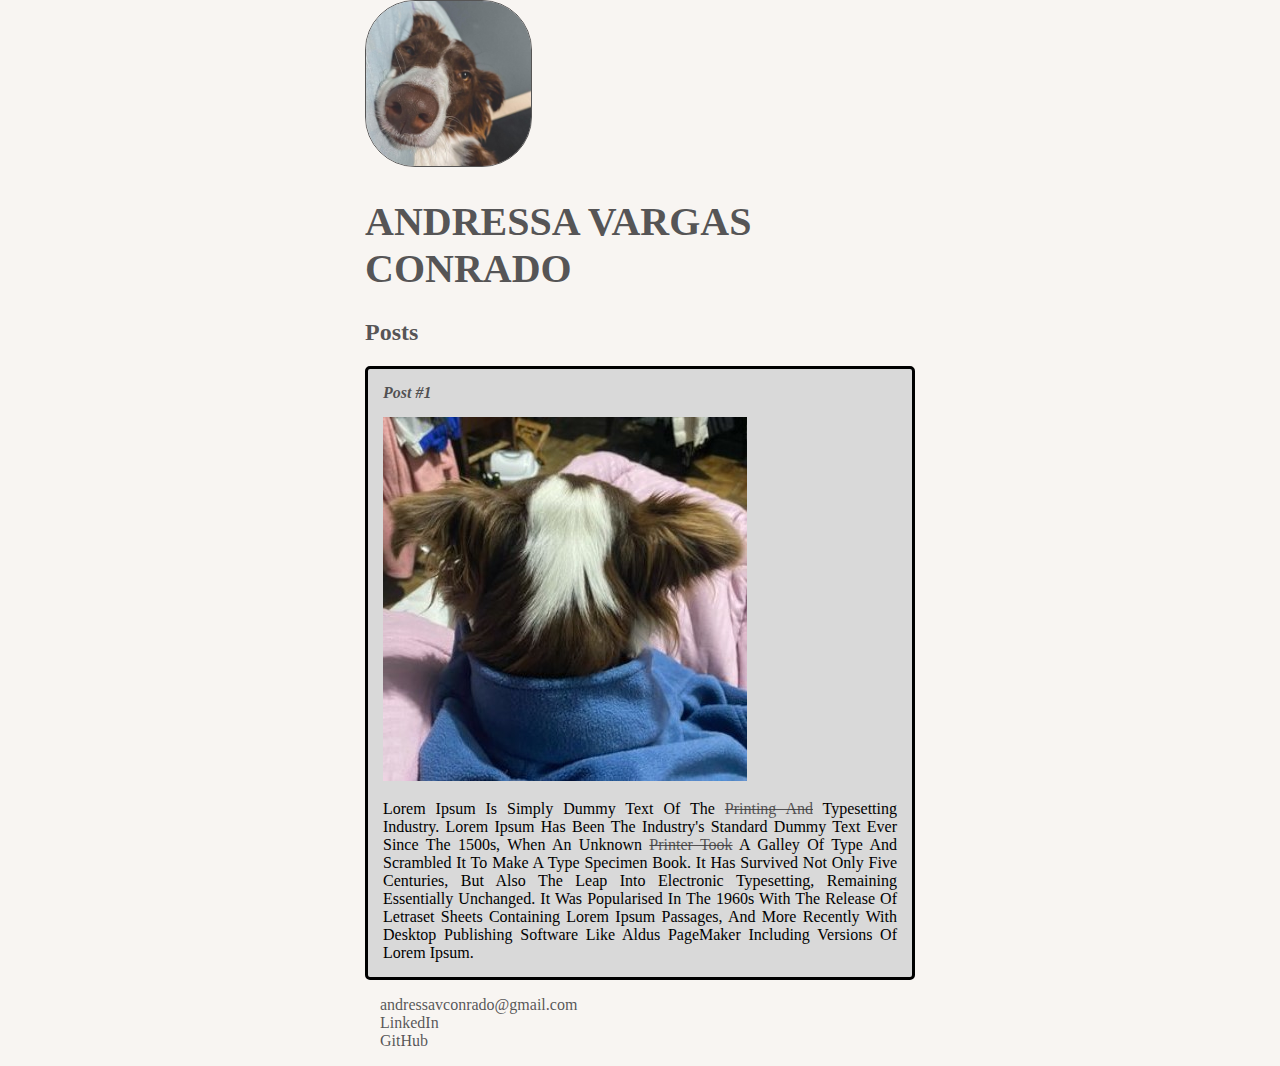
<file: MÓDULO II - HTML CSS3/visual studio code/HTML CSS3 TQI BOOT/index.html>
<!DOCTYPE html>
<html>
    <head>
        <meta charset="utf-8">
        <title>Andressa Vargas Conrado</title>
        <link rel="stylesheet" href="style.css">
    </head>
    <body>
        <header>
            <img src="marri.jpg" alt="Rice a maluca" class="photo">
            <h1 id="title">Andressa Vargas Conrado</h1>
        </header>
        <section>
            <header>
                <h2 class="subtitle">Posts</h2>
            </header>
            <article class="post">
                <header>
                    <h3 class="post_title">Post #1</h3>
                    <img src="ré.jpg"alt="maluca sincera" class="post_image">
                </header>
                <p class="post_content">
                    Lorem Ipsum is simply dummy text of the <a href="https://www.lipsum.com/"target="_blank">printing and</a> typesetting industry.
                    Lorem Ipsum has been the industry's standard dummy text ever since the 1500s,
                    when an unknown <a href="mailto:andressavconrado@gmail.com">printer took</a> a galley of type and scrambled it to make a type
                    specimen book. It has survived not only five centuries, but also the leap into
                    electronic typesetting, remaining essentially unchanged. It was popularised in 
                    the 1960s with the release of Letraset sheets containing Lorem Ipsum passages, 
                    and more recently with desktop publishing software like Aldus PageMaker including 
                    versions of Lorem Ipsum.
                </p>
            </article>
        </section>
        <footer>
            <ul class="contacts_list">
                <li>
                <a href="mailto:andressavconrado@gmail.com">andressavconrado@gmail.com</a>
                </li>
                <li>
                    <a href="https://www.linkedin.com/in/andressa-vargas-conrado-640663169/" target="_blank">LinkedIn</a>
                </li>
                <li>
                   <a href="https://github.com/Andressavcon" target="_blank">GitHub</a> 
                </li>
            </ul>
        </footer>
    </body>
</html>
</file>
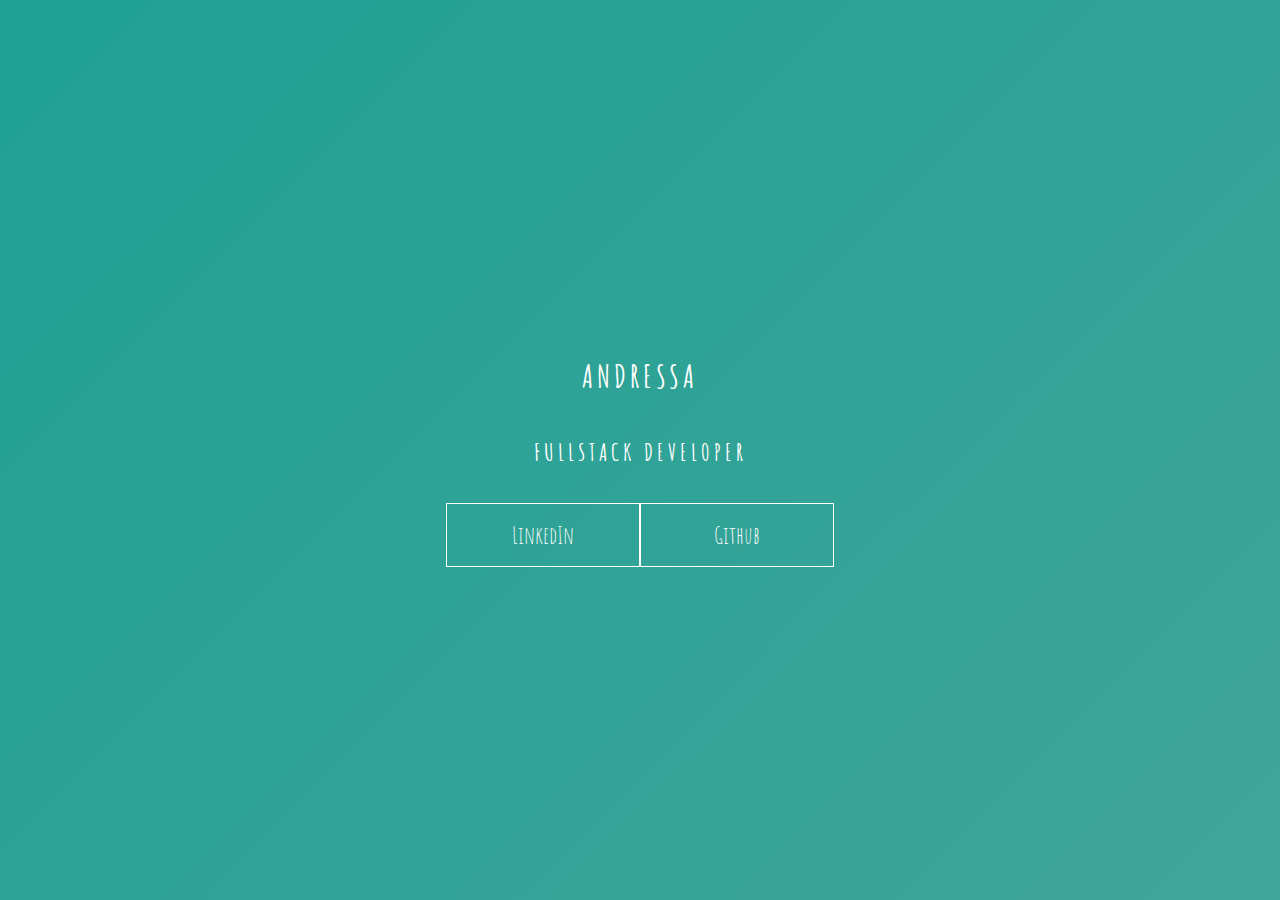
<file: MÓDULO II - HTML CSS3/visual studio code/KEYFRAMES_1/index.html>
<!DOCTYPE html>
<html lang="en">
<head>
    <meta charset="UTF-8">
    <meta name="viewport" content="width=device-width, initial-scale=1.0">
    <link rel="stylesheet" href="style.css">
    <title>Document</title>
</head>
<body>
    <main class="wrapper">
        <h1>Andressa</h1>
        <h2>Fullstack Developer</h2>
        <div class="social-media">
            <a href="#">LinkedIn</a>
            <a href="#">Github</a>
        </div>
    </main>        
</body>
</html>
</file>
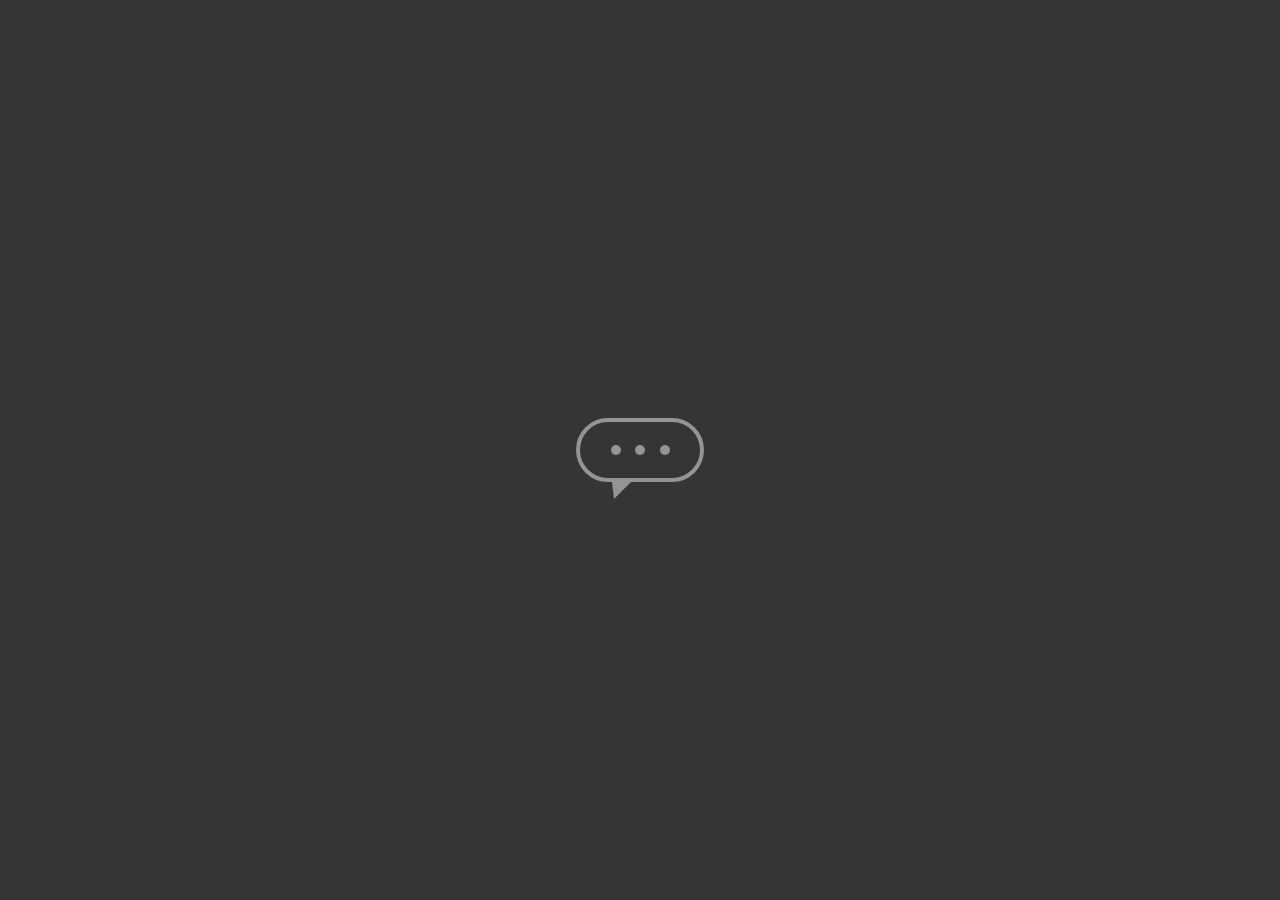
<file: MÓDULO II - HTML CSS3/visual studio code/KEYFRAMES_2/index.html>
<!DOCTYPE html>
<html lang="en">
<head>
    <meta charset="UTF-8">
    <meta name="viewport" content="width=device-width, initial-scale=1.0">
    <link rel="stylesheet" href="style.css">
    <title>Document</title>
</head>
<body>
    <main class="wrapper">
        <div class="chatbot">
            <div class="chatbot__loading"></div>
            <div class="chatbot__loading"></div>
            <div class="chatbot__loading"></div>
        </div>
    </main>   
</body>
</html>
</file>
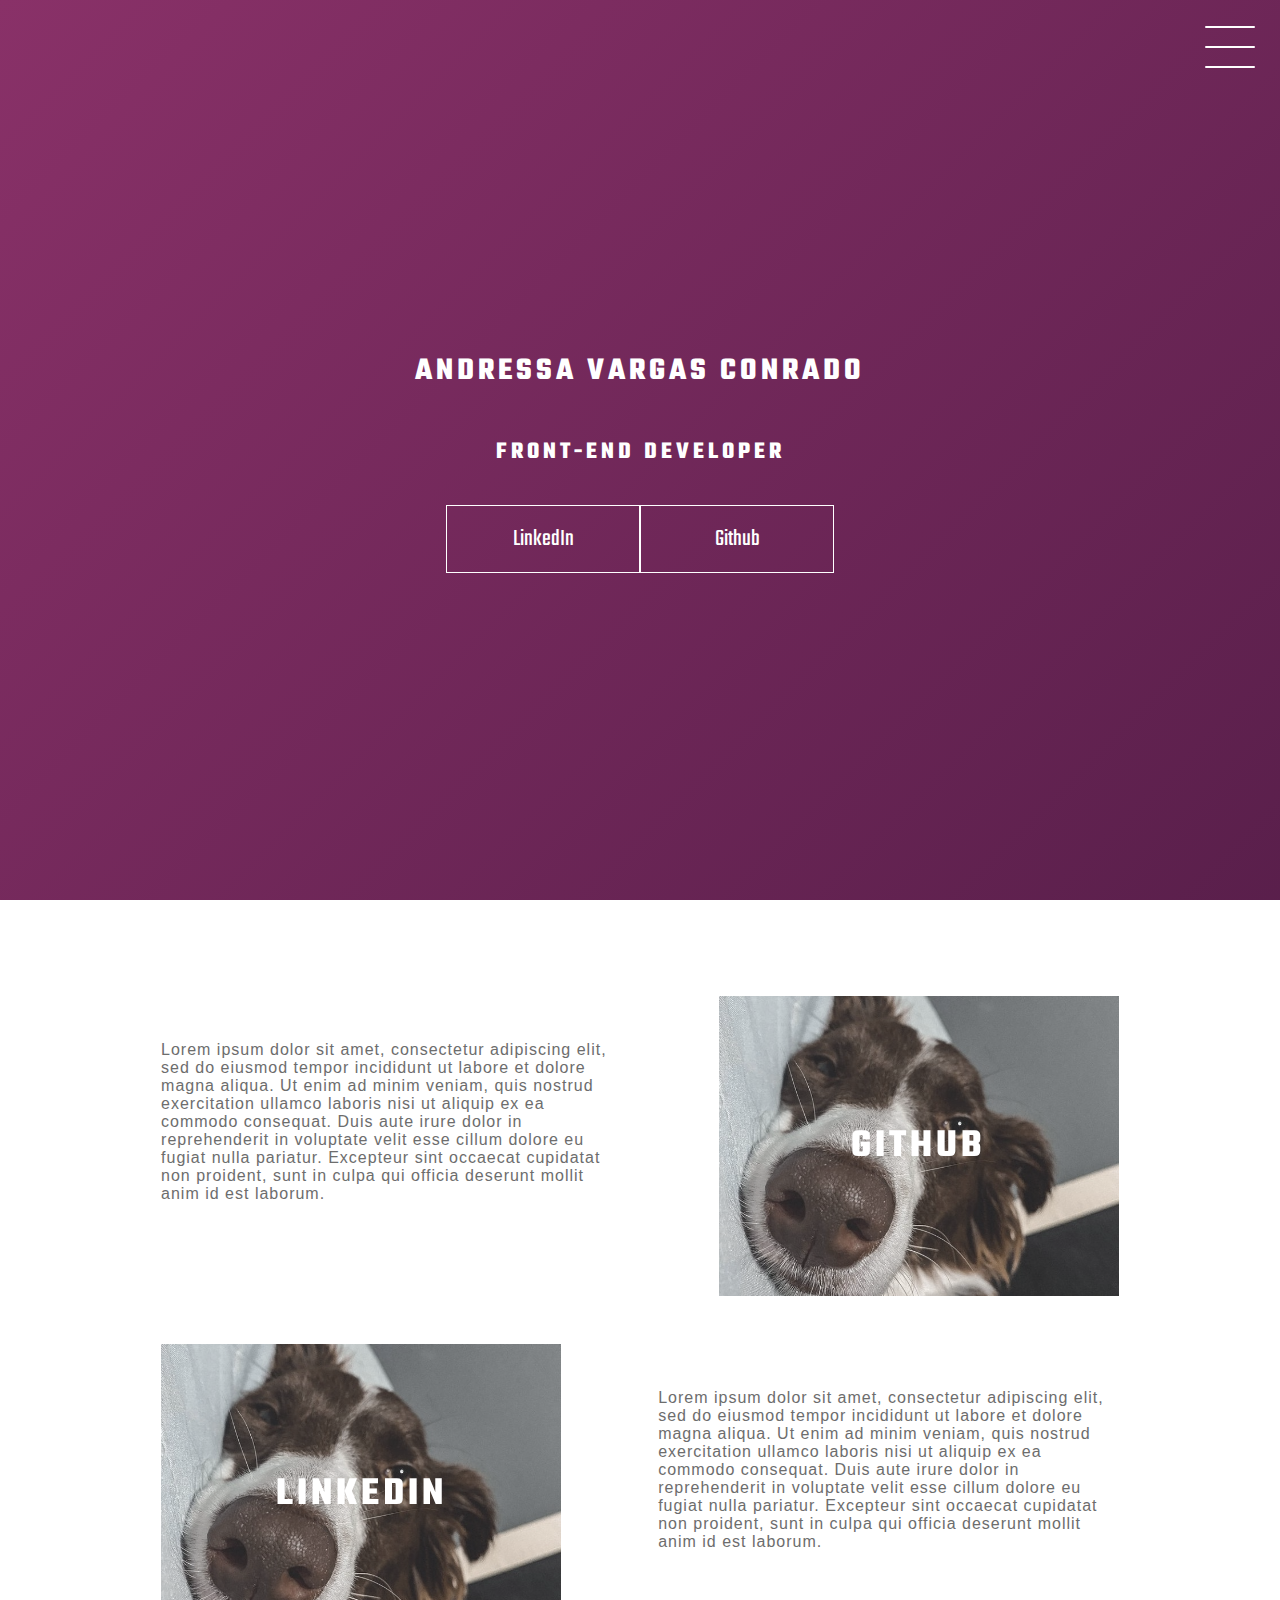
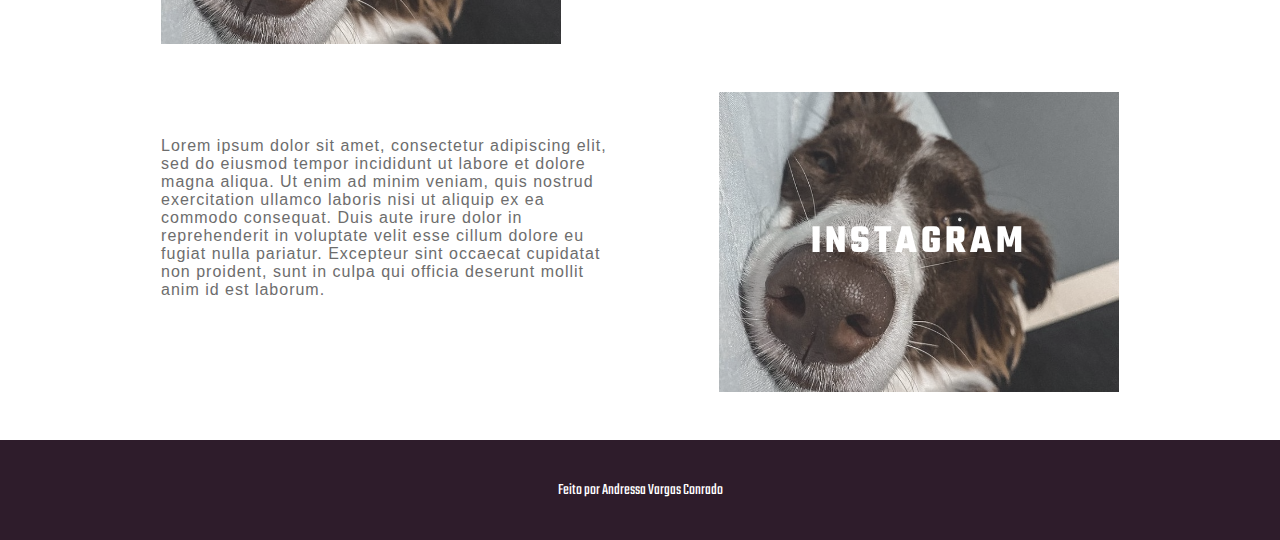
<file: MÓDULO II - HTML CSS3/visual studio code/PROJETO FINAL/index.html>
<!DOCTYPE html>
<html lang="en">
<head>
    <meta charset="UTF-8">
    <meta name="viewport" content="width=device-width, initial-scale=1.0">
    <link rel="stylesheet" href="style.css">
    <title>Document</title>
</head>
<body>
    <header class="header-wrapper">
        <div class="header">
            <div class="checkbox-container">
                <div class="checkbox-wrapper">
                    <input type="checkbox" id="toggle">
                    <label class="checkbox" for="toggle">
                        <div class="trace"></div>
                        <div class="trace"></div>
                        <div class="trace"></div>
                    </label>
                    <div class="menu"></div>
                    <nav class="menu-items">
                        <ul>
                            <li>
                                <a href="#">Home</a>
                            </li>
                            <li>
                                <a href="#">Sobre</a>
                            </li>
                            <li>
                                <a href="#">Projetos</a>
                            </li>
                        </ul>
                    </nav>
                </div> 
            </div>
        </div>
        <h1>Andressa Vargas Conrado</h1>
        <h2>Front-end Developer</h2>
        <div class="social-media">
            <a href="#">LinkedIn</a>
            <a href="#">Github</a>
        </div>
    </header>  
    <main class="container">
        <div class="card-container">
            <div class="card-text">
                Lorem ipsum dolor sit amet, consectetur adipiscing elit, sed do eiusmod tempor incididunt ut labore et dolore magna aliqua. Ut enim ad minim veniam, quis nostrud exercitation ullamco laboris nisi ut aliquip ex ea commodo consequat. Duis aute irure dolor in reprehenderit in voluptate velit esse cillum dolore eu fugiat nulla pariatur.
                Excepteur sint occaecat cupidatat non proident, sunt in culpa qui officia deserunt mollit anim id est laborum.
            </div>
            <div class="card">
                <div class="card-wrapper">
                    <h2>Github</h2>
                    <p>Veja meus projetos</p>
                </div>
            </div>
        </div>
        <div class="card-container">        
            <div class="card">
                <div class="card-wrapper">
                    <h2>LinkedIn</h2>
                    <p>Acompanhe minha carreira!</p>
                </div>
            </div>
            <div class="card-text">
                Lorem ipsum dolor sit amet, consectetur adipiscing elit, sed do eiusmod tempor incididunt ut labore et dolore magna aliqua. Ut enim ad minim veniam, quis nostrud exercitation ullamco laboris nisi ut aliquip ex ea commodo consequat. Duis aute irure dolor in reprehenderit in voluptate velit esse cillum dolore eu fugiat nulla pariatur.
                Excepteur sint occaecat cupidatat non proident, sunt in culpa qui officia deserunt mollit anim id est laborum.
            </div>
        </div>
        <div class="card-container">
            <div class="card-text">
                Lorem ipsum dolor sit amet, consectetur adipiscing elit, sed do eiusmod tempor incididunt ut labore et dolore magna aliqua. Ut enim ad minim veniam, quis nostrud exercitation ullamco laboris nisi ut aliquip ex ea commodo consequat. Duis aute irure dolor in reprehenderit in voluptate velit esse cillum dolore eu fugiat nulla pariatur.
                Excepteur sint occaecat cupidatat non proident, sunt in culpa qui officia deserunt mollit anim id est laborum.
            </div>
            <div class="card">
                <div class="card-wrapper">
                    <h2>Instagram</h2>
                    <p>Ou mais do meu dia-a-dia</p>
                </div>
            </div>
        </div>
    </main>
    <footer class="footer">
        Feito por Andressa Vargas Conrado
    </footer>
</body>
</html>
</file>
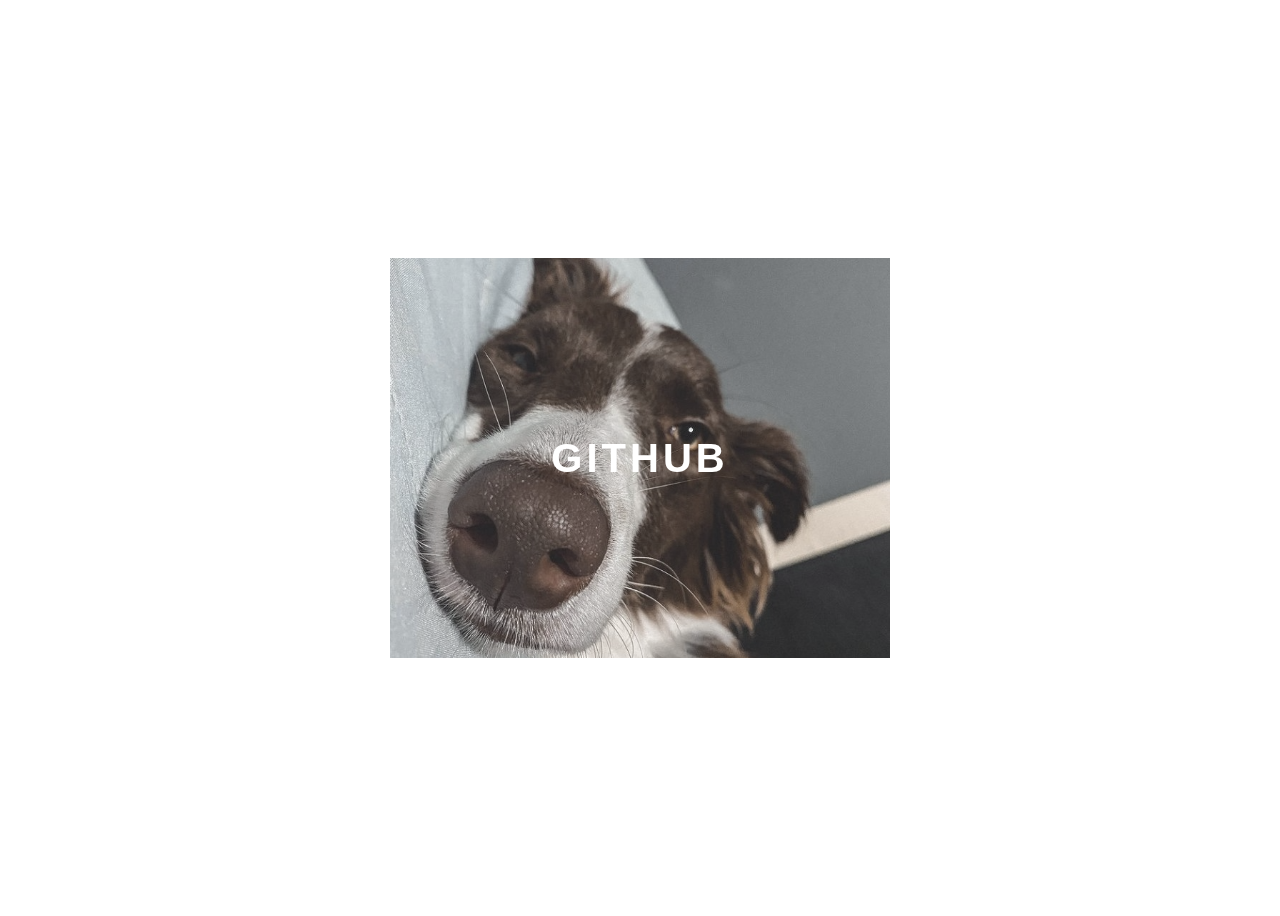
<file: MÓDULO II - HTML CSS3/visual studio code/TRANSITIONS/index.html>
<!DOCTYPE html>
<html lang="en">
    <head>
        <meta charset="UTF-8">
        <meta name="viewport" content="width=device-width, initial-scale=1.0">
        <link rel="stylesheet" href="style.css">
        <title>Docunent</title>
    </head>
    <body>
        <div class="container">
            <div class="card">
                <div class="card-wrapper">
                    <h2>Github</h2>
                    <p>Veja meus projetos!</p>
                </div>
            </div>
        </div>
    </body>
</html>
</file>
<file: MÓDULO II - HTML CSS3/visual studio code/HTML CSS3 TQI BOOT/style.css>
body{
    background-color: rgb(248, 245, 242);
    font-family: Verdana;
    max-width: 550px;
    margin: auto;
}

.photo{
    border: 1px solid rgba(57, 56, 58, 0.852);
    border-radius: 50px;
    width: 30%;
}


#title, .subtitle, .post_title{
    color: rgba(57, 56, 58, 0.852);
}

#title {
    font-size: 40px;
    text-transform: uppercase;
}

a{
    text-decoration: line-through;
    color: rgba(57, 56, 58, 0.852);
}

.post_title {
    font-size: 16px;
    font-style: italic;
    margin: 0;
    margin-bottom: 15px;
}


.post{
    background-color: rgb(217, 217, 217);
    padding: 15px; 
    border: 3px solid #000;
    margin-bottom: 15px;
    border-radius: 5px;
}

.post_content{
    margin: 0;
    margin-bottom: 15;
    text-transform: capitalize;
    text-align: justify;

}

.post_image{
    margin-bottom: 15px;
}

.contacts_list{
    list-style-type: none;
    padding-left: 15px;
}

.contacts_list li a {
    text-decoration: none;
}
</file>
<file: MÓDULO II - HTML CSS3/visual studio code/KEYFRAMES_1/style.css>
@import url('https://fonts.googleapis.com/css2?family=Amatic+SC&display=swap');

body {
    margin: 0;
    padding: 0;
    color: #ffffff;
    font-family: 'amatic sc', sans-serif;
}

.wrapper {
    height: 100vh;
    width: 100vw;
    background: linear-gradient(-45deg, #5e0878, #085071, #4ca59b, #1fa194);
    background-size: 400% 400%;
    display: flex;
    flex-direction: column;
    justify-content: center;
    align-items: center;
    animation: backgroudTransition 8s ease-in-out infinite;
}

h1 {
    text-transform: uppercase;
    letter-spacing: 4px;
}

h2 {
    text-transform: uppercase;
    letter-spacing: 4px;
}

.social-media {
    margin-top: 1rem;
    display: flex;
}

a {
    text-decoration: none;
    color: #ffffff;
    font-size: 24px;
    padding: 1rem 4rem;
    border: 1px solid #ffffff;
    min-width: 4rem;
    display: flex;
    justify-content: center;
    align-items: center;
    transition: .5s cubic-bezier(0.55, 0.025, 0.675, 0.97);
}

a:hover{
    color: #085078;
    background-color: #ffffff;
}

@keyframes backgroudTransition {
    0% {
        background-position: 0% 80%;
    }
    50% {
        background-position: 80% 100%;
    }
    100% {
        background-position: 0% 90%;
    }
}
</file>
<file: MÓDULO II - HTML CSS3/visual studio code/KEYFRAMES_2/style.css>
body {
    margin: 0;
    padding: 0;
    font-family: sans-serif;
}

.wrapper {
    height: 100vh;
    width: 100vw;
    background-color: rgb(53, 53, 53);
    display: flex;
    justify-content: center;
    align-items: center;
}

.chatbot {
    height: 4rem;
    width: 8rem;
    border-radius: 36px;
    border: 4px solid #949494;
    padding: 0 1rem;
    box-sizing: border-box;
    display: flex;
    justify-content: space-evenly;
    align-items: center;
    position: relative;
    transform: translateY(0);
    animation: chatTranslate 2s ease-in-out infinite;
}

.chatbot::before {
    content: '';
    width: 0;
    height: 0;
    position: absolute;
    bottom: -1.3rem;
    left: 2rem;
    border-left: 2px solid transparent;
    border-right: 17px solid transparent;
    border-top: 17px solid #949494;

}

.chatbot__loading {
    height: 10px;
    width: 10px;
    border-radius: 50%;
    background-color: #949494;
    transform: scale(1);
}

@keyframes chatTranslate {
    0% {
        transform: translateY(0);
    }
    50% {
        transform: translateY(15px);
    }
    100% {
        transform: translateY(0);
    }
}
</file>
<file: MÓDULO II - HTML CSS3/visual studio code/PROJETO FINAL/style.css>
@import url('https://fonts.googleapis.com/css2?family=Teko:wght@500&display=swap');

body {
    padding: 0;
    margin: 0;
    color: #ffffff;
    font-family: 'Teko', sans-serif;
}

/* HEADER */

.header-wrapper {
    height: 100vh;
    width: 100%;
    background: linear-gradient(-45deg, #050404, #2e1c2b, #4a1942, #893168);
    background-size: 400% 400%;
    display: flex;
    flex-direction: column;
    align-items: center;
    justify-content: center;
    position: relative;
    animation: backgroundTransition 8s ease-in-out infinite;
}

h1 {
    text-transform: uppercase;
    letter-spacing: 4px;
}

h2 {
    text-transform: uppercase;
    letter-spacing: 4px;
}

.social-media {
    margin-top: 1rem;
    display: flex;
}

.social-media a {
    text-decoration: none;
    color: #ffffff;
    font-size: 24px;
    padding: 1rem 4rem;
    border: 1px solid #ffffff;
    min-width: 4rem;
    display: flex;
    justify-content: center;
    align-items: center;
    transition:  .5s cubic-bezier(0.55, 0.25, 0.675, 0.97);
}

a:hover {
    color: #2e1c2b;
    background-color: #ffffff;
}

@keyframes backgroundTransition {
    0% {
        background-position: 0% 80%;
    }
    50% {
        background-position: 80% 100%;
    }
    100% {
        background-position: 0% 90%;
    }
}

/* MENU HAMBURGUER */

.checkbox-container {
    display: flex;
    justify-content: center;
    align-items: center;
}

.checkbox {
    height: 100px;
    width: 100px;
    position: absolute;
    top: 0;
    right: 0;
    display: flex;
    justify-content: center;
    cursor: pointer;
    z-index: 9999;
    transition: 400ms ease-in-out 0s; 
}

.checkbox .trace {
    width: 50px;
    height: 2px;
    background-color: #ffffff;
    position: absolute;
    border-radius: 4px;
    transition: 0.5s ease-in-out;
}

.checkbox .trace:nth-child(1) {
    top: 26px;
    transform: rotate(0);    
}

.checkbox .trace:nth-child(2) {
    top: 46px;
    transform: rotate(0);
}

.checkbox .trace:nth-child(3) {
    top: 66px;
    transform: rotate(0);
}

#toggle{
    display: none;
}

/* MENU */

.menu {
    position: absolute;
    top: 28px;
    right: 30px;
    background: transparent;
    height: 40px;
    width: 40px;
    border-radius: 50%;
    box-shadow: 0px 0px 0px 0px #ffffff;
    z-index: -1;
    transition: 400ms ease-in-out 0s;
}

.menu-items {
    position: fixed;
    top: 0;
    left: 0;
    width: 100%;
    height: 100vh;
    display: flex;
    justify-content: center;
    align-items: center;
    z-index: 2;
    opacity: 0;
    visibility: hidden;
    transition: 400ms ease-in-out 0s;
}

.menu-items ul {
    list-style-type: none;
}

.menu-items ul li a {
    margin: 10px 0;
    color: #2e1c2b;
    text-decoration: none;
    text-transform: uppercase;
    letter-spacing: 4px;
    font-size: 40px;
}

/* ANIMAÇÃO MENU */

#toggle:checked + .checkbox .trace:nth-child(1) {
    transform: rotate(45deg);
    background-color: #2e1c2b;
    top: 47px;
}

#toggle:checked + .checkbox .trace:nth-child(2) {
    transform: translate(-100px);
    width: 30px;
    visibility: hidden;
    opacity: 0;
}

#toggle:checked + .checkbox .trace:nth-child(3) {
    transform: rotate(-45deg);
    background-color: #2e1c2b;
    top: 48px;
}

#toggle:checked + .checkbox {
    background-color: white;
}

#toggle:checked ~ .menu {
    box-shadow: 0px 0px 0px 100vmax white;
    z-index: 1;
}

#toggle:checked ~ .menu-items {
    visibility: visible;
    opacity: 1;
}

/* CARDS */

.container {
    width: 100%;
    height: auto;
    display: flex;
    flex-direction: column;
    justify-content: space-evenly;
    align-items: center;
    margin: 3rem 0;
}

.card-container {
    display: flex;
    align-items: center;
    justify-content: space-evenly;
    width: 90%;
}

.card {
    height: 300px;
    width: 400px;
    margin: 3rem 0 0;
    background-image: url('marri.jpg');
    background-position: center;
    background-repeat: no-repeat;
    background-size: cover;
    display: flex;
    justify-content: center;
    align-items: center;
    filter: grayscale(0.5);
    color: #ffffff;
    cursor: pointer;
    transition: 0.3s;
}

.card-text {
    width: 40%;
    font-family: sans-serif;
    letter-spacing: 1px;
    color: rgb(109, 109, 109);
}

.card-wrapper {
    text-align: center;
    display: flex;
    flex-direction: column;
    justify-content: center;
    align-items: center;
    position: relative;
}

.card-wrapper::before {
    content: '';
    position: absolute;
    height: 100px;
    width: 100px;
    display: block;
    border: 1px solid #ffffff;
    opacity: 0;
    transition: 0.3s;
}

.card-wrapper h2 {
    font-size: 40px;
    text-transform: uppercase;
    letter-spacing: 4px;
    margin: 0;
    transition: 0.3s;
}

.card-wrapper p {
    font-size: 0;
    visibility: hidden;
    opacity: 0;
    font-weight: bold;
    text-transform: uppercase;
    transition: 0.3s;
}

.card:hover > .card-wrapper::before {
    opacity: 1;
    width: 350px;
    height: 250px;
}

.card:hover > .card-wrapper p {
    font-size: 14px;
    opacity: 1;
    visibility: visible;
}

/* FOOTER */

.footer {
    height: 100px;
    width: 100%;
    display: flex;
    justify-content: center;
    align-items: center;
    background-color: #2e1c2b;
}

/* RESPONSIVO */

@media (max-width: 800px) {
    .social-media {
        display: flex;
        flex-direction: column;
    }

    .container {
        margin-top: 0;
    }

    .card-container {
        flex-direction: column;
    }

    .container .card-container:nth-child(1),
    .container .card-container:nth-child(3) {
        flex-direction: column-reverse;
    }
    
    .card {
        height: 250px;
        width: 250px;
    }

    .card-text {
        width: 90%;
        margin-top: 2rem;
        text-align: center;
    }

    .card:hover > .card-wrapper::before {
        height: 190px;
        width: 190px;
    }
}
</file>
<file: MÓDULO II - HTML CSS3/visual studio code/TRANSITIONS/style.css>
body {
    font-family: sans-serif;
}

.container {
    width: 100%;
    height: 100vh;
    display: flex;
    justify-content: center;
    align-items: center;
}

.card {
    height: 400px;
    width: 500px;
    background-image: url('marri.jpg');
    background-position: center;
    background-repeat: no-repeat;
    background-size: cover;
    display: flex;
    justify-content: center;
    align-items: center;
    filter: grayscale(0.5);
    color: white;
    cursor: pointer;
    transition: 0.3s;
}

.card-wrapper {
    text-align: center;
    display: flex;
    flex-direction: column;
    justify-content: center;
    align-items: center;
    position: relative;
}

.card-wrapper::before {
    content: '';
    position: absolute;
    height: 100px;
    width: 100px;
    display: block;
    border: 1px solid white;
    opacity: 0;
    transition: 0.3s;

}

.card-wrapper h2 {
    font-size: 40px;
    text-transform: uppercase;
    letter-spacing: 4px;
    margin: 0;
    transition: 0.3s;

}

.card-wrapper p {
    font-size: 0;
    visibility: hidden;
    opacity: 0;
    font-weight: bold;
    text-transform: uppercase;
    transition: 0.3s;
}

.card:hover {
    filter: unset;
}

.card:hover > .card-wrapper::before {
    height: 300px;
    width: 400px;
    opacity: 1;
}

.card:hover > .card-wrapper p {
    opacity: 1;
    visibility: visible;
    font-size: 14px;
}
</file>
